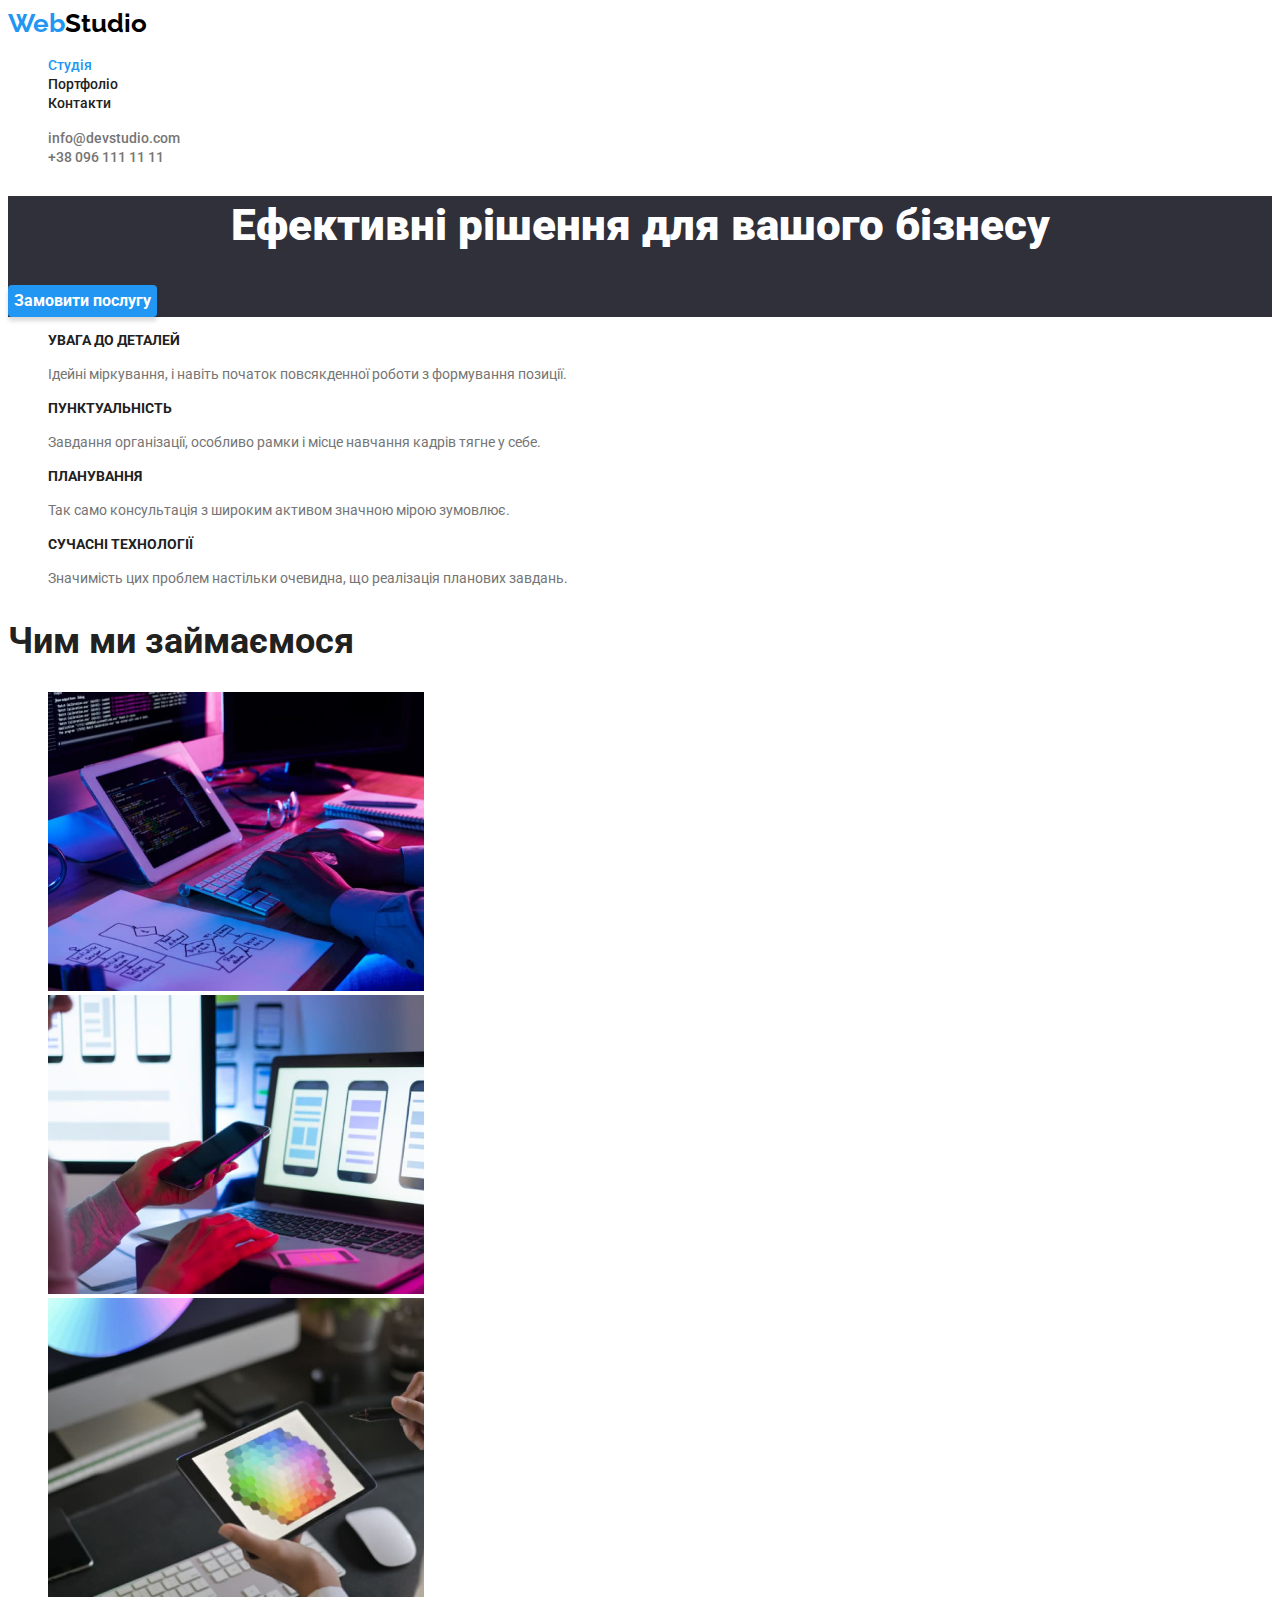
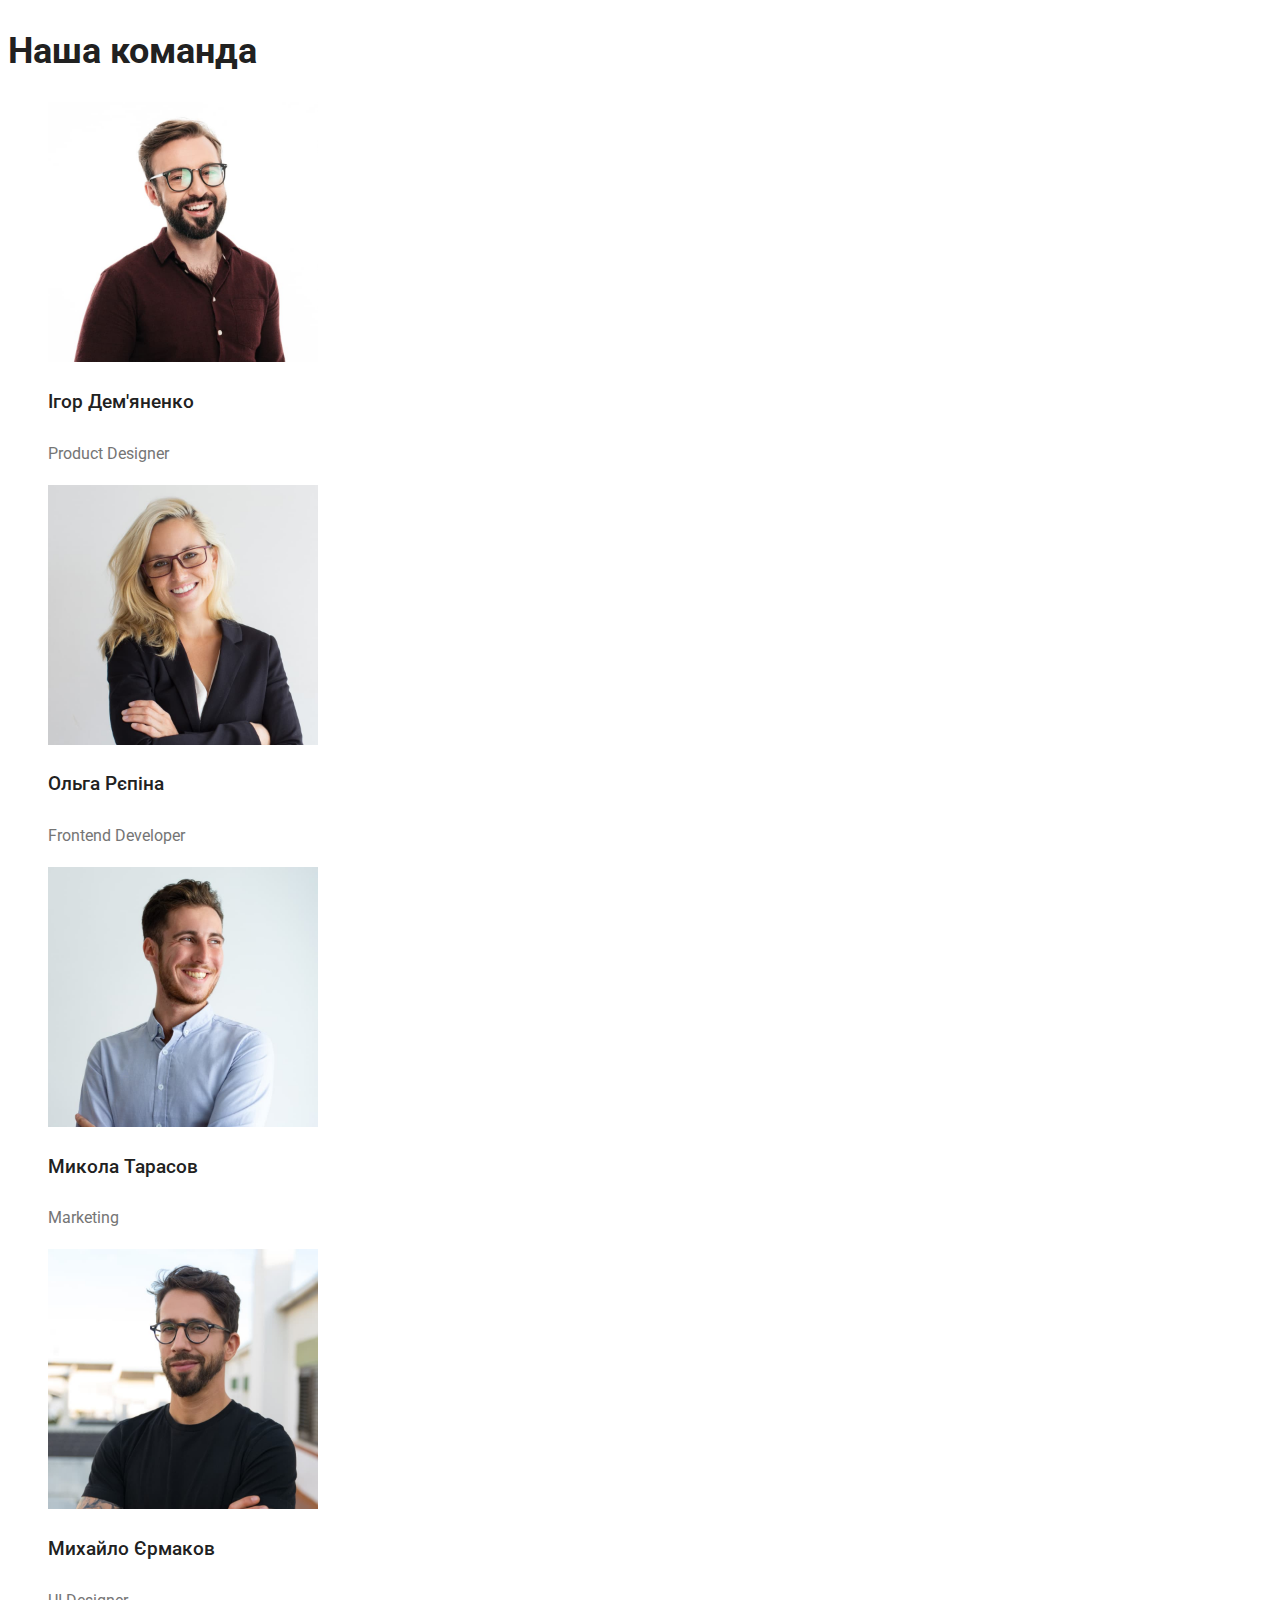
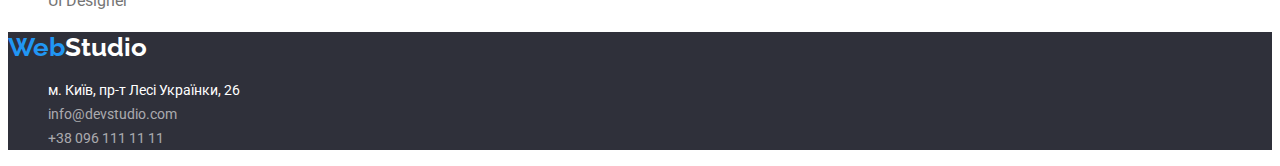
<file: index.html>
<!DOCTYPE html>
<html lang="ru">

<head>
  <meta charset="UTF-8" />
  <meta http-equiv="X-UA-Compatible" content="IE=edge" />
  <meta name="viewport" content="width=device-width, initial-scale=1.0" />
  <link rel="preconnect" href="https://fonts.googleapis.com">
    <link rel="preconnect" href="https://fonts.gstatic.com" crossorigin>
    <link
        href="https://fonts.googleapis.com/css2?family=Alegreya&family=Roboto+Slab&family=Roboto:wght@400;500;700;900&display=swap"
        rel="stylesheet">
    <link rel="preconnect" href="https://fonts.googleapis.com">
    <link rel="preconnect" href="https://fonts.gstatic.com" crossorigin>
    <link href="https://fonts.googleapis.com/css2?family=Raleway:wght@700&display=swap" rel="stylesheet">
  <title>Git rules!</title>
  <link rel="stylesheet" href="./css/styles.css">
</head>

<body>
  <header>
    <nav>
      <a href="index.html" class="logo"><span>Web</span>Studio</a>
      <ul class="site-nav list">
        <li><a href="" class="nav-link current">Студія</a></li>
        <li><a href="portfolio.html" class="nav-link">Портфоліо</a></li>
        <li><a href="" class="nav-link">Контакти</a></li>
      </ul>

    </nav>
    <ul class="site-nav list">
      <li><a href="#mailto:info@devstudio.com" class="nav-link contacts-header">info@devstudio.com</a></li>
      <li><a href="#tel:+380961111111" class="nav-link contacts-header">+38 096 111 11 11</a></li>
    </ul>
  </header>
  <main class="main">
    <section class="hero">
      <h1 class="hero-text">Ефективні рішення для вашого бізнесу</h1>
      <button type="button" class="hero-btn">Замовити послугу</button>
    </section>
    <!-- Обернула в список, виправила на h3 -->
    <section class="about">
      <h2 hidden>УВАГА ДО ДЕТАЛЕЙ</h2>
      <ul class="site-nav list">
        <li>
          <h3 class="about-title">УВАГА ДО ДЕТАЛЕЙ</h3>
          <p class="about-text">
            Ідейні міркування, і навіть початок повсякденної роботи з формування
            позиції.
          </p>
        </li>
        <li>
          <h3 class="about-title">ПУНКТУАЛЬНІСТЬ</h3>
          <p class="about-text">
            Завдання організації, особливо рамки і місце навчання кадрів тягне у
            себе.
          </p>
        </li>
        <li>
          <h3 class="about-title">ПЛАНУВАННЯ</h3>
          <p class="about-text">Так само консультація з широким активом значною мірою зумовлює.</p>
        </li>
        <li>
          <h3 class="about-title">СУЧАСНІ ТЕХНОЛОГІЇ</h3>
          <p class="about-text">Значимість цих проблем настільки очевидна, що реалізація планових завдань.</p>
        </li>
      </ul>
    </section>
    <section class="img">
      <h2 class="general-title">Чим ми займаємося</h2>
      <ul class="site-nav list">
        <li>
          <!-- Прибрала висоту -->
          <img src="./images/tablet.jpg" alt="Планшет клавіатура" width="376">
        </li>
        <li>
          <img src="./images/phone.jpg" alt="Телефон" width="376">
        </li>
        <li>
          <img src="./images/tablet-2.jpg" alt="Планшет" width="376">
        </li>
      </ul>
    </section>
    <section class="team">
      <h2 class="general-title">Наша команда</h2>
      <!-- Виправила <h2> на <h3> -->
      <ul class="site-nav list">
        <li>
          <img src="./images/human-1.jpg" alt="Ігор Дем'яненко" width="270">
          <h3 class="name">Ігор Дем'яненко</h3>
          <p class="name-text">Product Designer</p>
        </li>
        <li>
          <img src="./images/human-2.jpg" alt="Ольга Рєпіна" width="270">
          <h3 class="name">Ольга Рєпіна</h3>
          <p class="name-text">Frontend Developer</p>
        </li>
        <li>
          <img src="./images/human-3.jpg" alt="Микола Тарасов" width="270">
          <h3 class="name">Микола Тарасов</h3>
          <p class="name-text">Marketing</p>
        </li>
        <li>
          <img src="./images/human-4.jpg" alt="Михайло Єрмаков" width="270">
          <h3 class="name">Михайло Єрмаков</h3>
          <p class="name-text">UI Designer</p>
        </li>
      </ul>
    </section>
  </main>
  <footer class="footer">
    <a href="index.html" class="logo logo-footer"><span>Web</span>Studio</a>
    <!-- Додала rel=noopener nofollow noreferrer; Обернула в список -->
    <address>
      <ul class="list">
        <li><a href="https://goo.gl/maps/oDGecrBfa1tS1iLr5" target="_blank" rel="noopener nofollow noreferrer"
            class="address-list">м. Київ,
            пр-т Лесі Українки, 26</a></li>
        <li><a id="mailto:info@devstudio.com" href="mailto:info@devstudio.com"
            class="address-list contacts">info@devstudio.com</a></li>
        <li><a id="tel:+380961111111" href="tel:+380961111111" class="address-list contacts">+38 096 111 11 11</a></li>
      </ul>
    </address>
  </footer>
</body>

</html>
</file>
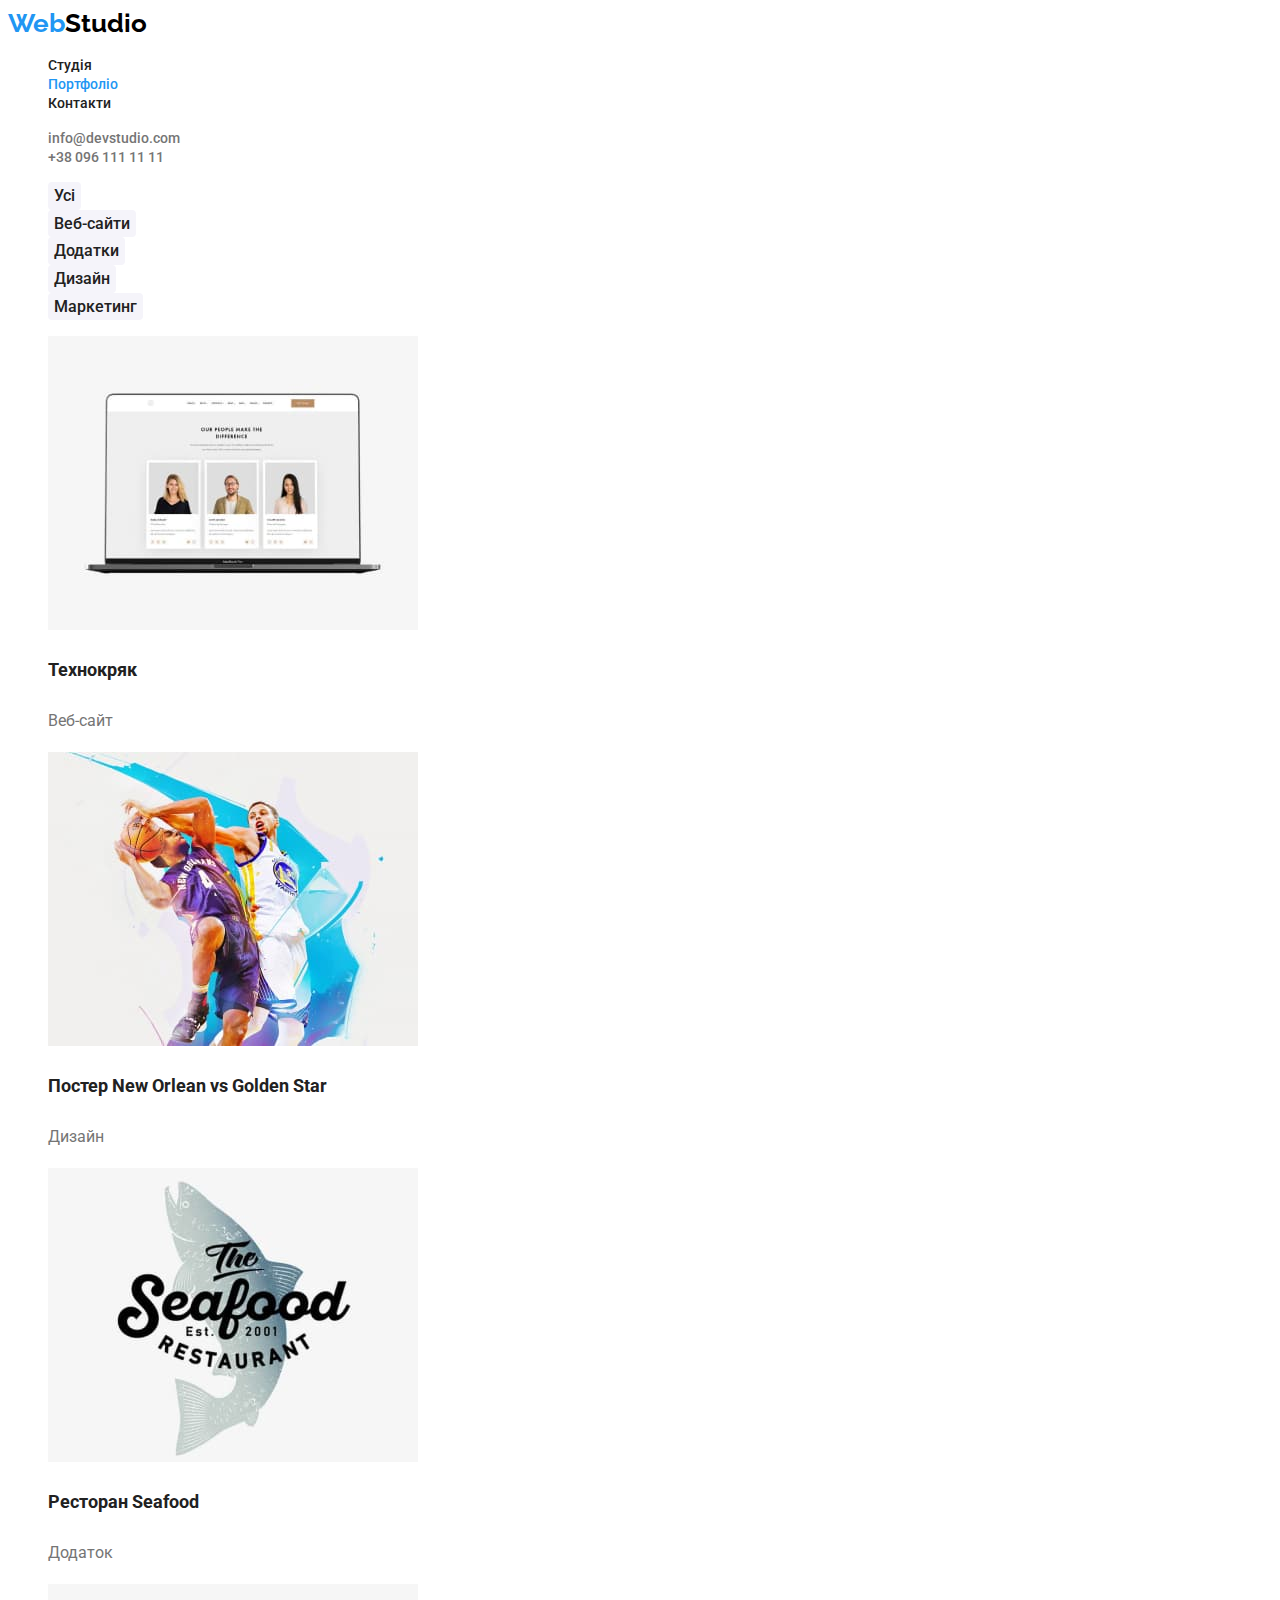
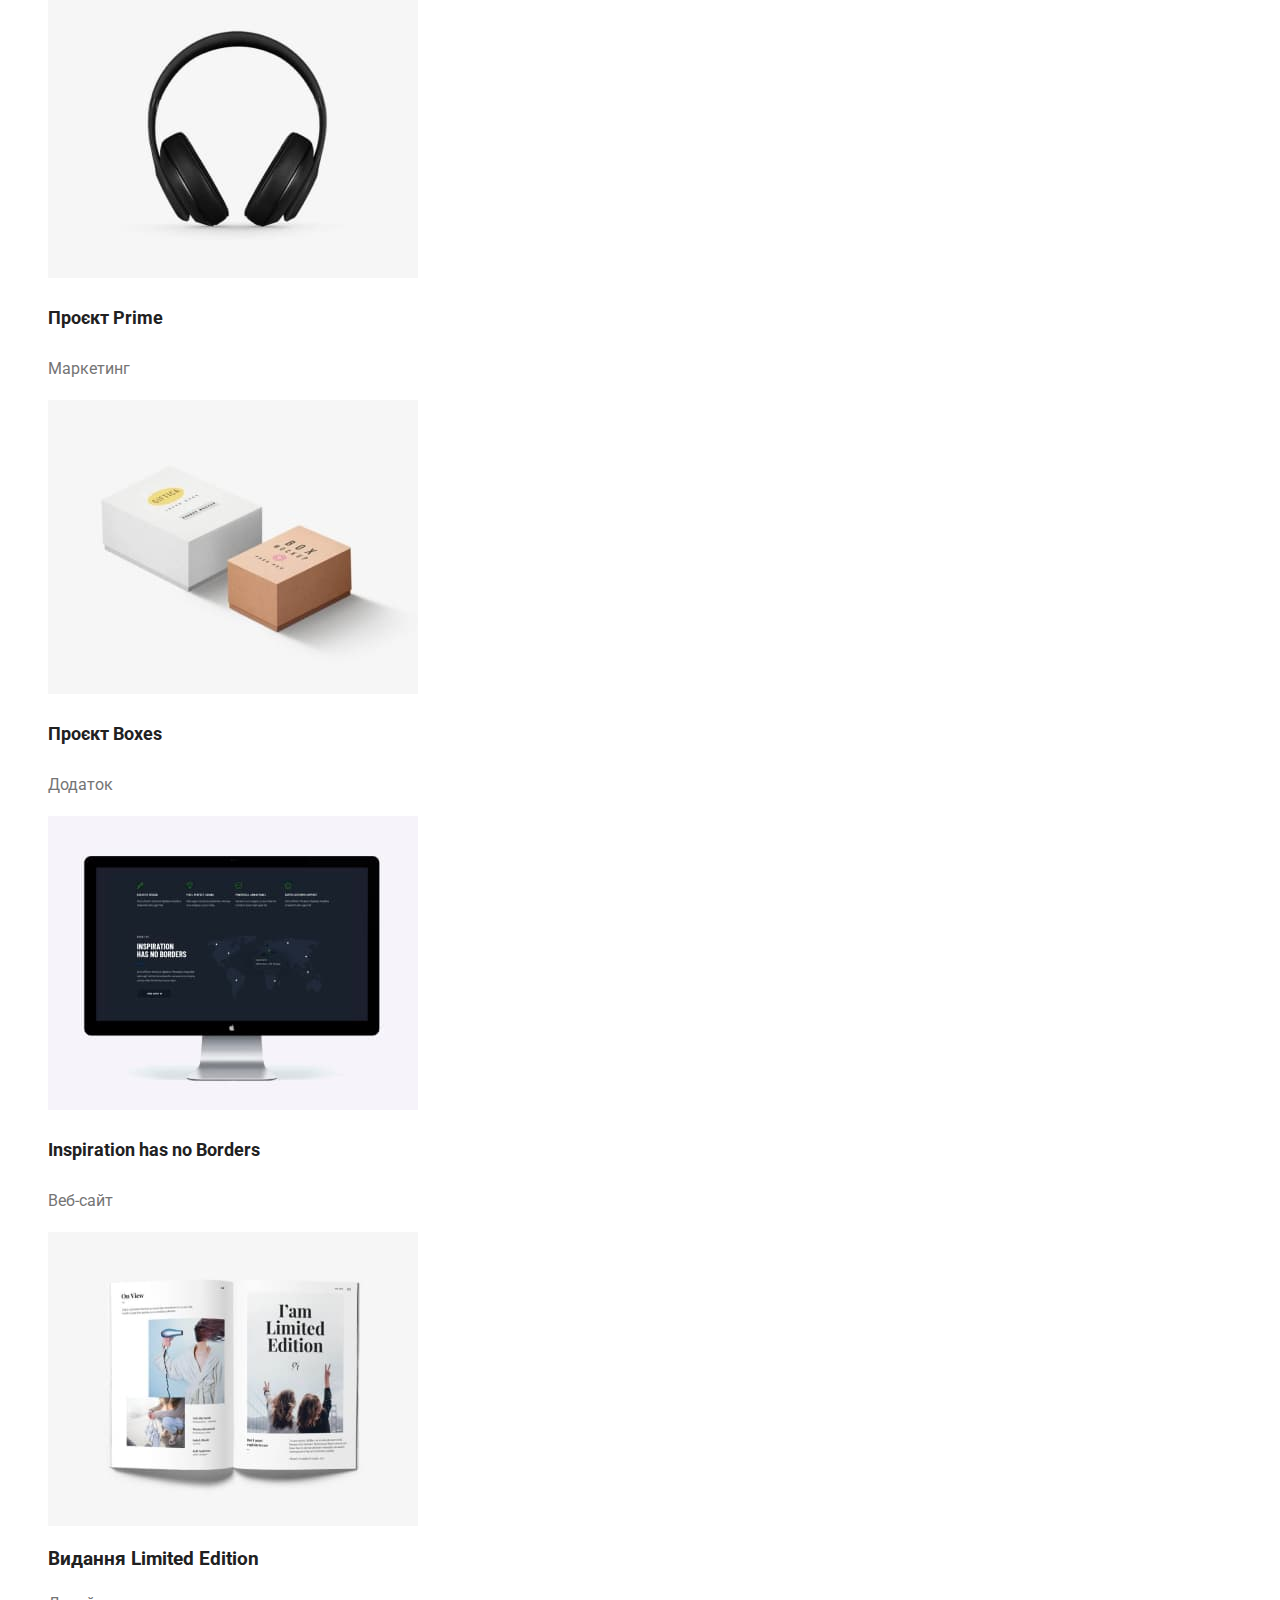
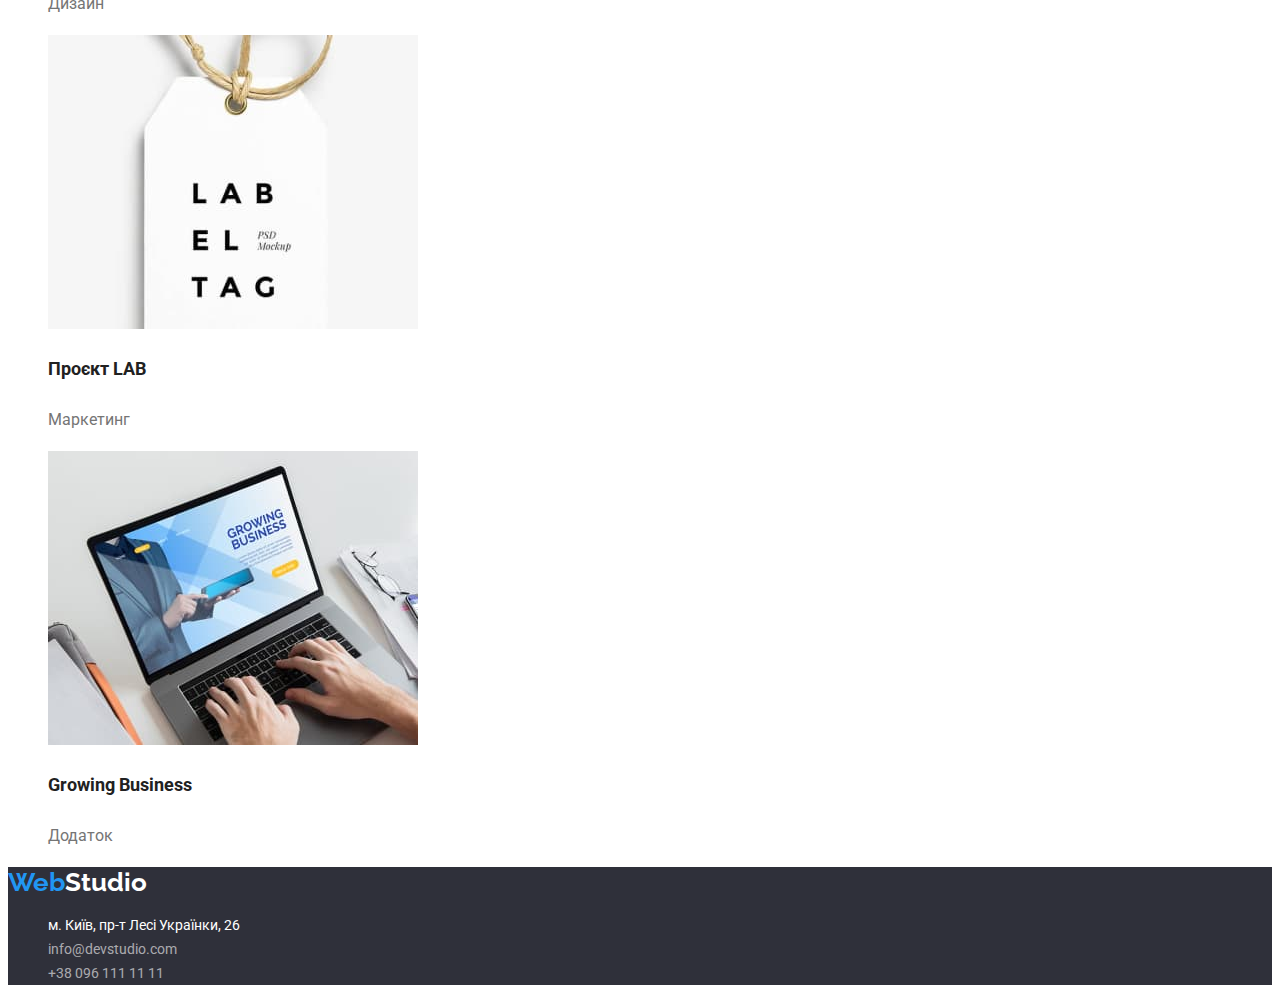
<file: portfolio.html>
<!DOCTYPE html>
<html lang="en">

<head>
    <meta charset="UTF-8">
    <meta http-equiv="X-UA-Compatible" content="IE=edge">
    <meta name="viewport" content="width=device-width, initial-scale=1.0">
    <link rel="preconnect" href="https://fonts.googleapis.com">
    <link rel="preconnect" href="https://fonts.gstatic.com" crossorigin>
    <link
        href="https://fonts.googleapis.com/css2?family=Alegreya&family=Roboto+Slab&family=Roboto:wght@400;500;700;900&display=swap"
        rel="stylesheet">
    <link rel="preconnect" href="https://fonts.googleapis.com">
    <link rel="preconnect" href="https://fonts.gstatic.com" crossorigin>
    <link href="https://fonts.googleapis.com/css2?family=Raleway:wght@700&display=swap" rel="stylesheet">
    <title>Портфолио</title>
    <link rel="stylesheet" href="./css/styles.css">
</head>

<body>
    <!-- Add header -->
    <header>
        <nav>
            <a href="index.html" class="logo"><span>Web</span>Studio</a>
            <ul class="site-nav list">
                <li><a href="index.html" class="nav-link">Студія</a></li>
                <li><a href="portfolio.html" class="nav-link current">Портфоліо</a></li>
                <li><a href="" class="nav-link">Контакти</a></li>
            </ul>
        </nav>
        <ul class="site-nav list">
            <li><a href="#mailto:info@devstudio.com" class="nav-link contacts-header">info@devstudio.com</a></li>
            <li><a href="#tel:+380961111111" class="nav-link contacts-header">+38 096 111 11 11</a></li>
        </ul>
    </header>
    <main>
        <!-- Add section -->
        <section>
            <ul class="btn-text">
                <li><button type="button" class="btn-filter">Усі</button></li>
                <li><button type="button" class="btn-filter">Веб-сайти</button></li>
                <li><button type="button" class="btn-filter">Додатки</button></li>
                <li><button type="button" class="btn-filter">Дизайн</button></li>
                <li><button type="button" class="btn-filter">Маркетинг</button></li>
            </ul>
            <h2 hidden>portfolio</h2>
            <ul class="list">
                <li>
                    <img src="./images/portfolio/technoquack.jpg" alt="Технокряк">
                    <h3 class="header-text">Технокряк</h3>
                    <p class="list-text">Веб-сайт</p>
                </li>
                <li>
                    <img src="./images/portfolio/poster.jpg" alt="Постер New Orlean vs Golden Star">
                    <h3 class="header-text">Постер New Orlean vs Golden Star</h3>
                    <p class="list-text">Дизайн</p>
                </li>
                <li>
                    <img src="./images/portfolio/seafood.jpg" alt="Ресторан Seafood">
                    <h3 class="header-text">Ресторан Seafood</h3>
                    <p class="list-text">Додаток</p>
                </li>
                <li>
                    <img src="./images/portfolio/project-prime.jpg" alt="Проєкт Prime" width="370">
                    <h3 class="header-text">Проєкт Prime</h3>
                    <p class="list-text">Маркетинг</p>
                </li>
                <li>
                    <img src="./images/portfolio/boxes.jpg" alt="Проєкт Boxes" width="370">
                    <h3 class="header-text">Проєкт Boxes</h3>
                    <p class="list-text">Додаток</p>
                </li>
                <li>
                    <img src="./images/portfolio/borders.jpg" alt="Inspiration has no Borders" width="370">
                        <h3 class="header-text">Inspiration has no Borders</h3>
                        <p class="list-text">Веб-сайт</p>
                </li>
                <li>
                    <img src="./images/portfolio/book.jpg" alt="Видання Limited Edition" width="370">
                    <h3>Видання Limited Edition</h3>
                    <p class="list-text">Дизайн</p>
                </li>
                <li>
                    <img src="./images/portfolio/label.jpg" alt="Проєкт LAB" width="370">
                    <h3 class="header-text">Проєкт LAB</h3>
                    <p class="list-text">Маркетинг</p>
                </li>
                <li>
                    <img src="./images/portfolio/notebook.jpg" alt="Growing Business" width="370">
                    <h3 class="header-text">Growing Business</h3>
                    <p class="list-text">Додаток</p>
                </li>
            </ul>
        </section>
    </main>
    <footer class="footer">
        <a href="index.html" class="logo logo-footer"><span>Web</span>Studio</a>
        <!-- Додала rel=noopener nofollow noreferrer; Обернула в список -->
        <address>
            <ul class="list">
                <li><a href="https://goo.gl/maps/oDGecrBfa1tS1iLr5" target="_blank"
                        rel="noopener nofollow noreferrer" class="address-list">м. Київ, пр-т Лесі Українки, 26</a></li>
                <li><a id="mailto:info@devstudio.com" href="mailto:info@devstudio.com" class="address-list contacts">info@devstudio.com</a></li>
                <li><a id="tel:+380961111111" href="tel:+380961111111" class="address-list contacts">+38 096 111 11 11</a></li>
            </ul>
        </address>
    </footer>
</body>

</html>
</file>
<file: css/styles.css>
body {
  font-family: "Roboto", sans-serif;
  font-size: 16px;
  color: #212121;
}

:root {
  --transitional-text-color: #2196f3;
  --title-text-color: #212121;
  --logo-text-color: #000000;
  --grey-text-color: #757575;
  --btn-background-filter: #f5f4fa;
  --btn-white-color: #ffffff;
  --color-fon-site: #2f303a;
  --rgba-text-color: rgba(255, 255, 255, 0.6);
}

.logo {
  text-decoration: none;
  font-family: "Raleway", sans-serif;
  font-weight: 700;
  font-size: 26px;
  line-height: 1.2;
  color: var(--logo-text-color);
}

.logo span {
  color: var(--transitional-text-color);
}

/* Portfolio */
/* Site nav */
.site-nav .nav-link {
  text-decoration: none;
}

.nav-link {
  color: var(--title-text-color);
  font-weight: 500;
  font-size: 14px;
  line-height: 1.14;
}

.contacts-header {
  color: var(--grey-text-color);
}

.list {
  list-style: none;
}

.site-nav .nav-link:hover,
.site-nav .nav-link:focus {
  color: var(--transitional-text-color);
}

.site-nav .nav-link.current {
  color: var(--transitional-text-color);
}

/* Section main */
.btn-text {
  list-style: none;
}

.btn-filter {
  font-family: "Roboto", sans-serif;
  font-weight: 500;
  font-size: 16px;
  line-height: 1.6;
  color: var(--title-text-color);
  background: var(--btn-background-filter);
  border-radius: 4px;
  border: none;
  cursor: pointer;
}

.btn-filter:hover,
.btn-filter:focus {
  color: var(--btn-white-color);
  background: var(--transitional-text-color);
  box-shadow: 0px 3px 1px rgba(0, 0, 0, 0.1), 0px 1px 2px rgba(0, 0, 0, 0.08),
    0px 2px 2px rgba(0, 0, 0, 0.12);
  border-radius: 4px;
}

.header-text {
  font-weight: 700;
  font-size: 18px;
  line-height: 2;
  color: var(--title-text-color);
}

.list-text {
  line-height: 1.87;
  color: var(--grey-text-color);
}

/* Maim section */
.hero {
  background: var(--color-fon-site);
}

.hero-text {
  font-weight: 900;
  font-size: 44px;
  line-height: 1.36;
  text-align: center;
  color: var(--btn-white-color);
}

.hero-btn {
  font-family: "Roboto", sans-serif;
  font-weight: 700;
  font-size: 16px;
  line-height: 1.9;
  color: var(--btn-white-color);
  background: var(--transitional-text-color);
  box-shadow: 0px 4px 4px rgba(0, 0, 0, 0.15);
  border-radius: 4px;
  border: none;
}

/* About section */
.about-title {
  font-weight: 700;
  font-size: 14px;
  line-height: 1.14;
  color: var(--title-text-color);
}

.about-text {
  font-size: 14px;
  line-height: 1.7;
  color: var(--grey-text-color);
}

/* img section */
.general-title {
  font-weight: 700;
  font-size: 36px;
  line-height: 1.17;
  color: var(--title-text-color);
}

/* Team section */
.name {
  font-weight: 500;
  line-height: 1.87;
  color: var(--title-text-color);
}

.name-text {
  line-height: 1.87;
  color: #757575;
}

/* Footer section */
.logo-footer {
  text-decoration: none;
  font-family: "Raleway", sans-serif;
  font-weight: 700;
  font-size: 26px;
  line-height: 1.2;
  color: var(--btn-white-color);
}

.footer {
  background-color: var(--color-fon-site);
}

.address-list {
  text-decoration: none;
  font-style: normal;
  font-size: 14px;
  line-height: 1.7;
  color: var(--btn-white-color);
}

.address-list:hover,
.address-list:focus {
  color: var(--transitional-text-color);
  border-radius: 4px;
}

.contacts {
  color: var(--rgba-text-color);
}
</file>
